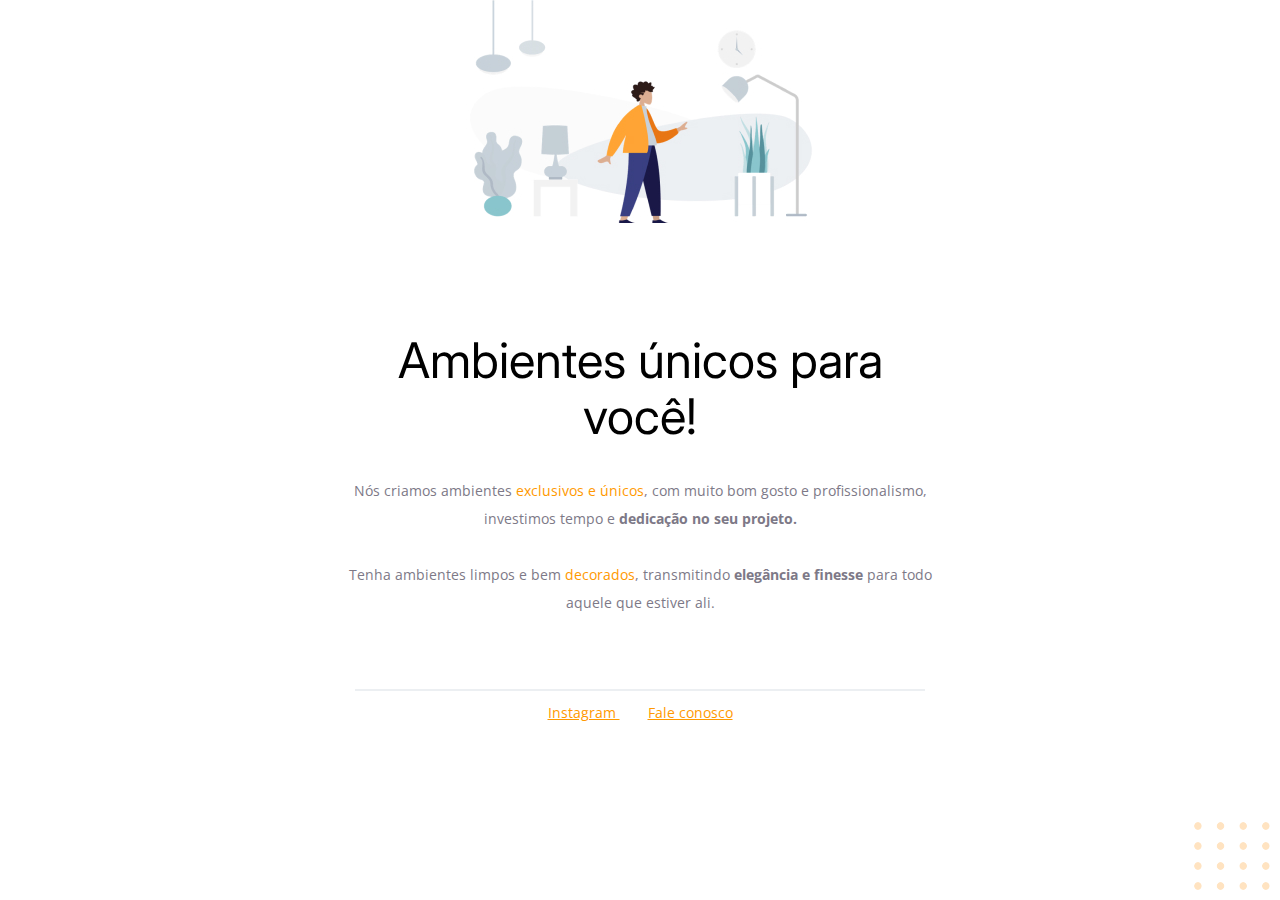
<file: desafio - Fase 01/index.html>
<!-- Instrução que define o tipo do documento. -->
<!DOCTYPE html>
<html lang="pt-br">
  <!-- Tag <head> contém as instruções para a página -->
  <head>
    <link rel="preconnect" href="https://fonts.googleapis.com" />
    <link rel="preconnect" href="https://fonts.gstatic.com" crossorigin />
    <meta charset="UTF-8" />
    <meta name="viewport" content="width=device-width, initial-scale=1.0" />
    <title>Móveis customizados</title>

    <link
      href="https://fonts.googleapis.com/css2?family=Inter:wght@400;700&family=Open+Sans:wght@400;700&display=swap"
      rel="stylesheet"
    />

    <link rel="stylesheet" href="style.css" />
  </head>

  <!-- Tag <body> é o corpo do documento, onde tem as informações que serão mostradas. -->
  <body>
    <div id="hero">
       <img
        src="images/img1.jpg"
        alt="Desenho de uma pessoa vestindo uma camisa amarela em uma sala com Móveis"
      />

      <h1>Ambientes únicos para você!</h1>

      <p>
        Nós criamos ambientes <span>exclusivos e únicos</span>, com muito
        bom gosto e profissionalismo, investimos tempo e
        <strong>dedicação no seu projeto.</strong>
        <br />
        <br />
        Tenha ambientes limpos e bem <span>decorados</span>, transmitindo
        <strong>elegância e finesse</strong>
        para todo aquele que estiver ali.
      </p>
    </div>

    <div id="footer">
      <div class="line"></div>
      <a 
       target="_blank"
       href="https://instagram.com/moveisparavoce"
      >
       Instagram
      </a>
      <a href="mailto:contato@moveisparavoce.com">
        Fale conosco
      </a>
    </div>

    <img id="balls"
    src="images/balls.svg"
    alt="Bolinhas alaranjadas no canto inferior direito da tela"
  />
  </body>
</html>
</file>
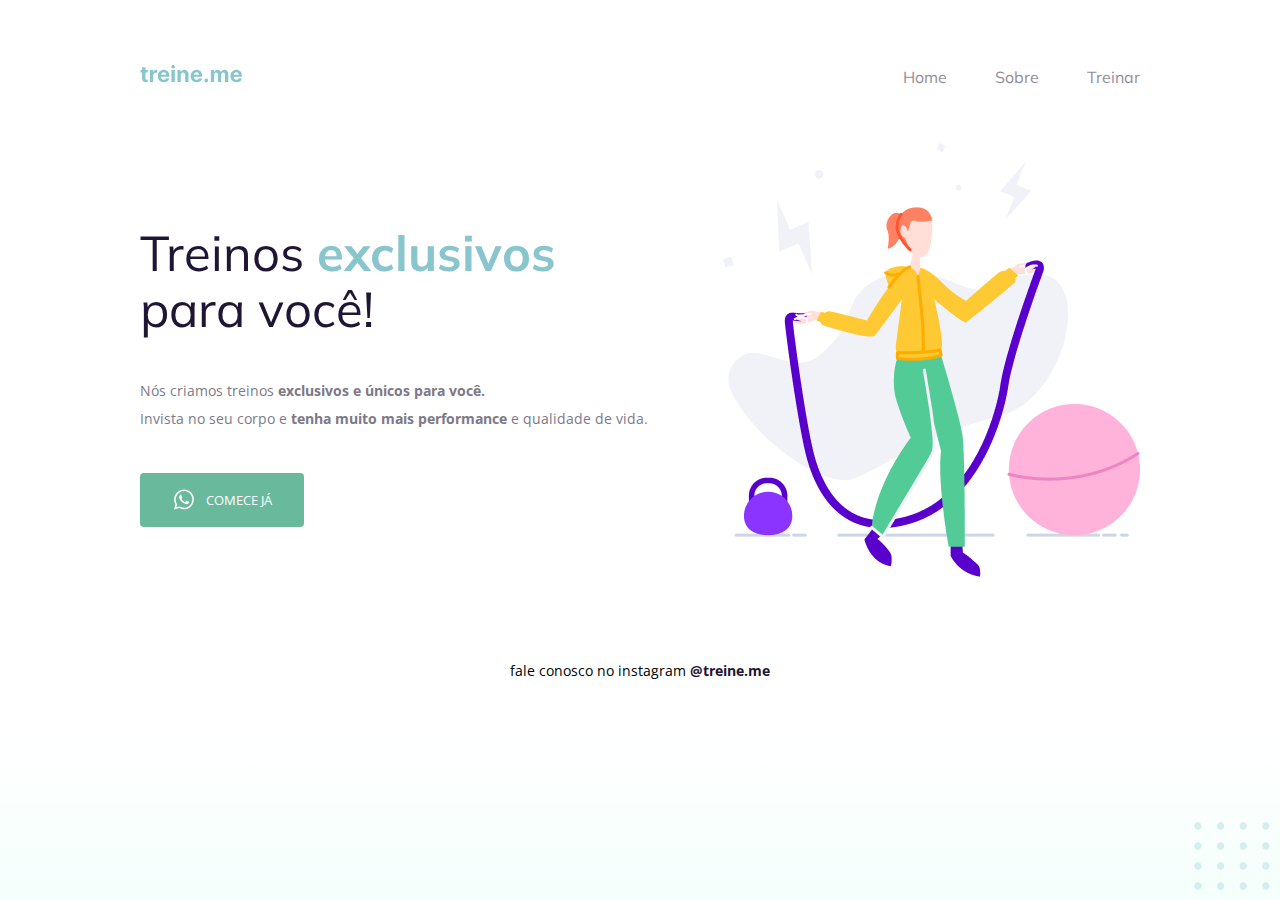
<file: desafio - Fase 02/index.html>
<!DOCTYPE html>
<html lang="pt-br">
  <head>
    <link rel="preconnect" href="https://fonts.googleapis.com">
    <link rel="preconnect" href="https://fonts.gstatic.com" crossorigin>

    <meta charset="UTF-8" />
    <meta name="viewport" content="width=device-width, initial-scale=1.0" />
    <title>Treine me</title>

    <link href="https://fonts.googleapis.com/css2?family=Mulish:wght@400;700&family=Open+Sans:wght@400;700&display=swap" rel="stylesheet">

    <link rel="stylesheet" href="style.css">

  </head>
  <body>
    <div class="page">
      <nav>
          <a id="logo" href="#">
            <img src="images/logo.svg" alt="Treine.me" />
          </a>
          <ul>
            <li><a href="#">Home</a></li>
            <li><a href="#">Sobre</a></li>
            <li><a href="#">Treinar</a></li>
          </ul>
        </nav>
        
        <main>
          <section>
            <h1>Treinos <span>exclusivos</span> para você!</h1>
            
            <p>
              Nós criamos treinos <strong>exclusivos e únicos para você.</strong></br>
              Invista no seu corpo e <strong>tenha muito mais performance</strong> e qualidade de vida.
            </p>

            <button>
              <img src="images/whats.svg" alt="Ícone do whatsapp">
              Comece já
              
            </button>
          </section>

          <img src="images/img.png" alt="Desenho de uma mulher pulando corta numa academia.">

      </main>

      <footer>
        <div id="line"></div>
          fale conosco no instagram <a href="https://instagram.com/treineme" target="_blank">@treine.me</a>
      </footer>
    </div>

    <img id="balls" src="images/balls.svg" alt="Bolinhas decorativas verdes no canto inferior direito da página.">

  </body>
</html>
</file>
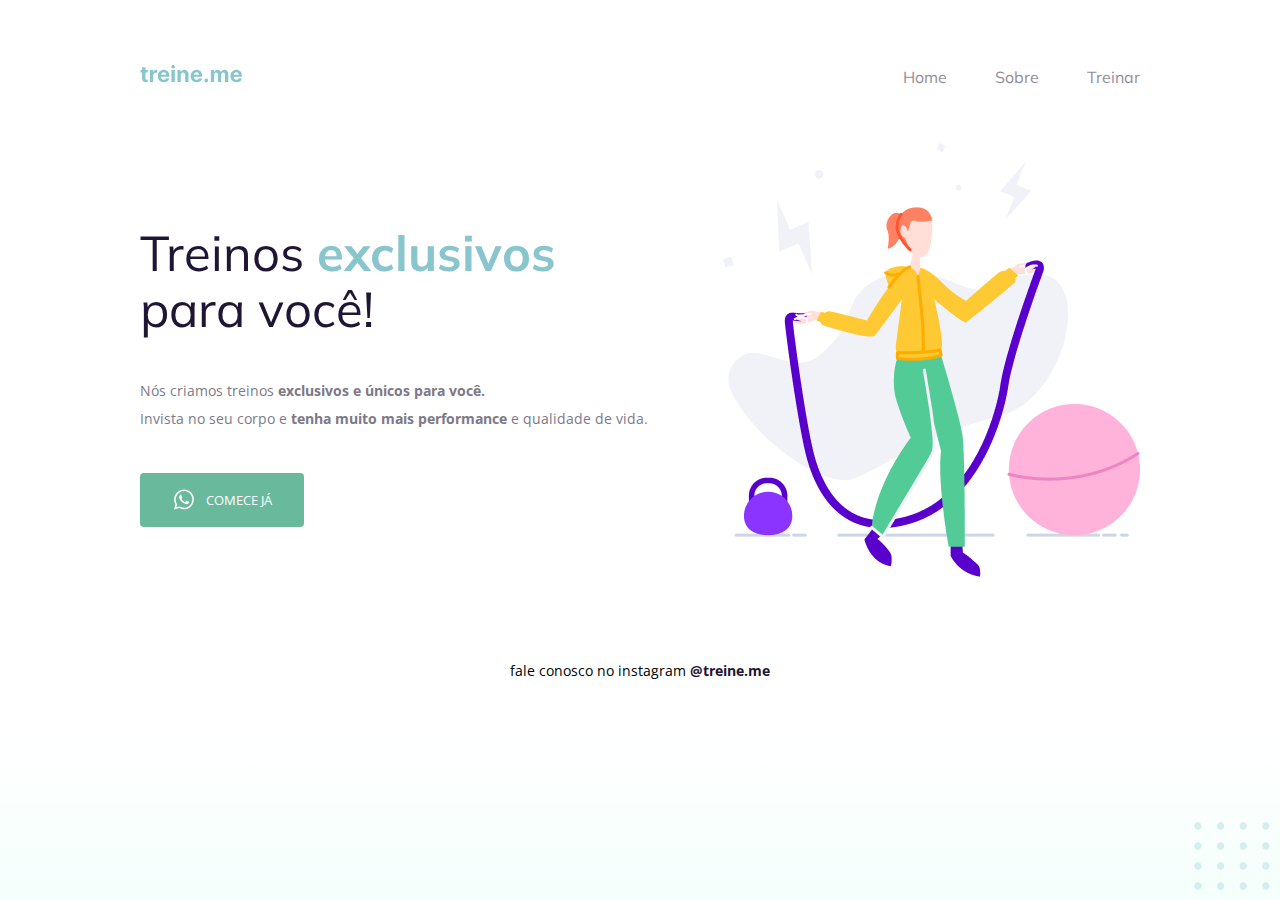
<file: Desafio - Intermediário/index.html>
<!DOCTYPE html>
<html lang="pt-br">
  <head>
    <link rel="preconnect" href="https://fonts.googleapis.com">
    <link rel="preconnect" href="https://fonts.gstatic.com" crossorigin>

    <meta charset="UTF-8" />
    <meta name="viewport" content="width=device-width, initial-scale=1.0" />
    <title>Treine me</title>

    <link href="https://fonts.googleapis.com/css2?family=Mulish:wght@400;700&family=Open+Sans:wght@400;700&display=swap" rel="stylesheet">

    <link rel="stylesheet" href="style.css">

  </head>
  <body>
    <div class="page">
        <nav class="nav">
          <a id="logo" href="#">
            <img src="images/logo.svg" alt="Treine.me" />
          </a>
          <ul class="list">
            <div class="item"><a href="#">Home</a></div>
            <div class="item"><a href="#">Sobre</a></div>
            <div class="item"><a href="#">Treinar</a></div>
          </ul>
        </nav>
    
      <main class="main">
        <section>
          <h1 class="title">Treinos <span>exclusivos</span> para você!</h1>

          <p class="subtitle">
            Nós criamos treinos <strong>exclusivos e únicos para você.</strong></br>
            Invista no seu corpo e <strong>tenha muito mais performance</strong> e qualidade de vida.
          </p>

          <button class="button">
              <img src="images/whats.svg" alt="Ícone do whatsapp">
              Comece já
          </button>

        </section>

        <img src="images/img.png" alt="Desenho de uma mulher pulando corta numa academia.">
      </main>
      <footer class="footer">
          fale conosco no instagram <a href="https://instagram.com/treineme" target="_blank">@treine.me</a>
      </footer>
    </div>

    <img id="balls" src="images/balls.svg" alt="Bolinhas decorativas verdes no canto inferior direito da página.">

  </body>
</html>
</file>
<file: desafio - Fase 01/style.css>
body {
  font-family: "Open Sans", sans-serif;
  text-align: center;
  margin: 0;
}

#hero {
    width: 592px;
    margin: 0 auto 72px;
}

#hero img {
    margin-bottom: 72px;
}

h1 {
  font-family: "Inter", sans-serif;
  font-size: 49px;
  line-height: 56px;
  font-weight: normal;
  
  margin-bottom: 32px;
}

h1 span {
  font-weight: bold;


}

span, a {
  color: #ff9900;
}

p, #footer {
  color: #7d7987;
  font-size: 14px;
  line-height: 28px;
}

#footer a + a {
    margin-left: 28px;
}

.line {
    width: 568px;
    height: 0;

    margin: 0 auto 8px;

    border: 1px solid #ECEFF2;
}

#balls {
    position: fixed;
    bottom: 0px;
    right: 0px;
}
</file>
<file: desafio - Fase 02/style.css>
body {
  font-family: "Open Sans", sans-serif;
  margin: 0;
  min-height: 100vh;
  
  background: linear-gradient(180deg, rgb(227, 255, 248, 0) 82.08%, rgb(227, 255, 248, 0.38) 100%);
  
  }
  
  .page {
    width: 1000px;
    margin: 0 auto;
    padding: 65px;
    
  }

  main{
    display: flex;
    align-items: center;
    justify-content: space-between;
  }
  
  nav {
    display: flex;
    align-items: center;
    justify-content: space-between;
    
    margin-bottom: 55px;
  }
  
  ul {
    display: flex;
    list-style: none;
    margin: 0;
    padding: 0;
    gap: 48px;
  }
  
  a {
    color: #1f1534;
    text-decoration: none;
  }
  
  ul li a {
      opacity: 0.5;
  }
  
  ul li a:hover {
    font-weight: bold;
    opacity: 1;
  }
  
  h1,
  ul {
    font-family: "Mulish", sans-serif;
  }
  
  h1 {
    font-size: 49px;
    line-height: 56px;
    color: #1f1534;
  
    font-weight: normal;
  
    width: 490px;
  }
  
  h1 span {
    color: #89c5cc;
    font-weight: bold;
  }
  
  section p {
    font-size: 14px;
    line-height: 28px;
    color: #7d7987;
  
    margin: 40px 0;
  }
  
  button {
    color: white;
    font-family: "Open Sans", sans-serif;
    text-transform: uppercase;
  
    background: #69B99D;
    border: 0;
    padding: 14px 32px 15px;;
  
    display: flex;
    align-items: center;
    justify-content: space-around;
    gap: 10px;
  
    border-radius: 4px;
  
    cursor: pointer;
  }
  
  button:hover {
      background: #4EA788;
  }
  
  footer {
    font-size: 14px;
    line-height: 28px;
  
    text-align: center;
  
    margin-top: 80px;
  }



  footer a {
    font-weight: bold;
  }
  
  #balls {
      position: fixed;
      bottom: 0;
      right: 0;
  }
</file>
<file: Desafio - Intermediário/style.css>
body {
  margin: 0;

  font-family: "Open Sans", sans-serif;

  background: linear-gradient(180deg, rgb(227, 255, 248, 0) 82.08%, rgb(227, 255, 248, 0.38) 100%);

  min-height: 100vh;
}

.page {
  width: 1000px;
  margin: 0 auto;
  padding-top: 65px;
}

nav {
  display: flex;
  justify-content: space-between;
  align-items: center;

  margin-bottom: 55px;
}

.list {
  display: flex;
  gap: 48px;
  list-style: none;
  margin: 0;
  padding: 0;
}

a {
  color: #1f1534;
  text-decoration: none;
}

.list .item a {
    opacity: 0.5;
}

.list .item a:hover {
  font-weight: bold;
  opacity: 1;
}

.list,
.title {
  font-family: "Mulish", sans-serif;
}

.main {
  display: flex;
  align-items: center;
  justify-content: space-between;
}

.title {
  font-size: 49px;
  line-height: 56px;
  color: #1f1534;

  font-weight: normal;

  width: 490px;
}

.title span {
  color: #89c5cc;
  font-weight: bold;
}

.subtitle {
  font-size: 14px;
  line-height: 28px;
  color: #7d7987;

  margin: 40px 0;
}

.button {
  color: white;
  text-transform: uppercase;
  font-family: "Open Sans", sans-serif;

  background: #69B99D;
  border: 0;
  padding: 14px 32px 15px;

  display: flex;
  align-items: center;
  justify-content: center;
  gap: 10px;

  border-radius: 4px;

  cursor: pointer;
}

.button:hover {
  background:#117010;
}

.footer {
  font-size: 14px;
  line-height: 28px;

  text-align: center;

  margin-top: 80px;
}

.footer a {
  font-weight: bold;
}

#balls {
    position: fixed;
    bottom: 0;
    right: 0;
}
</file>
